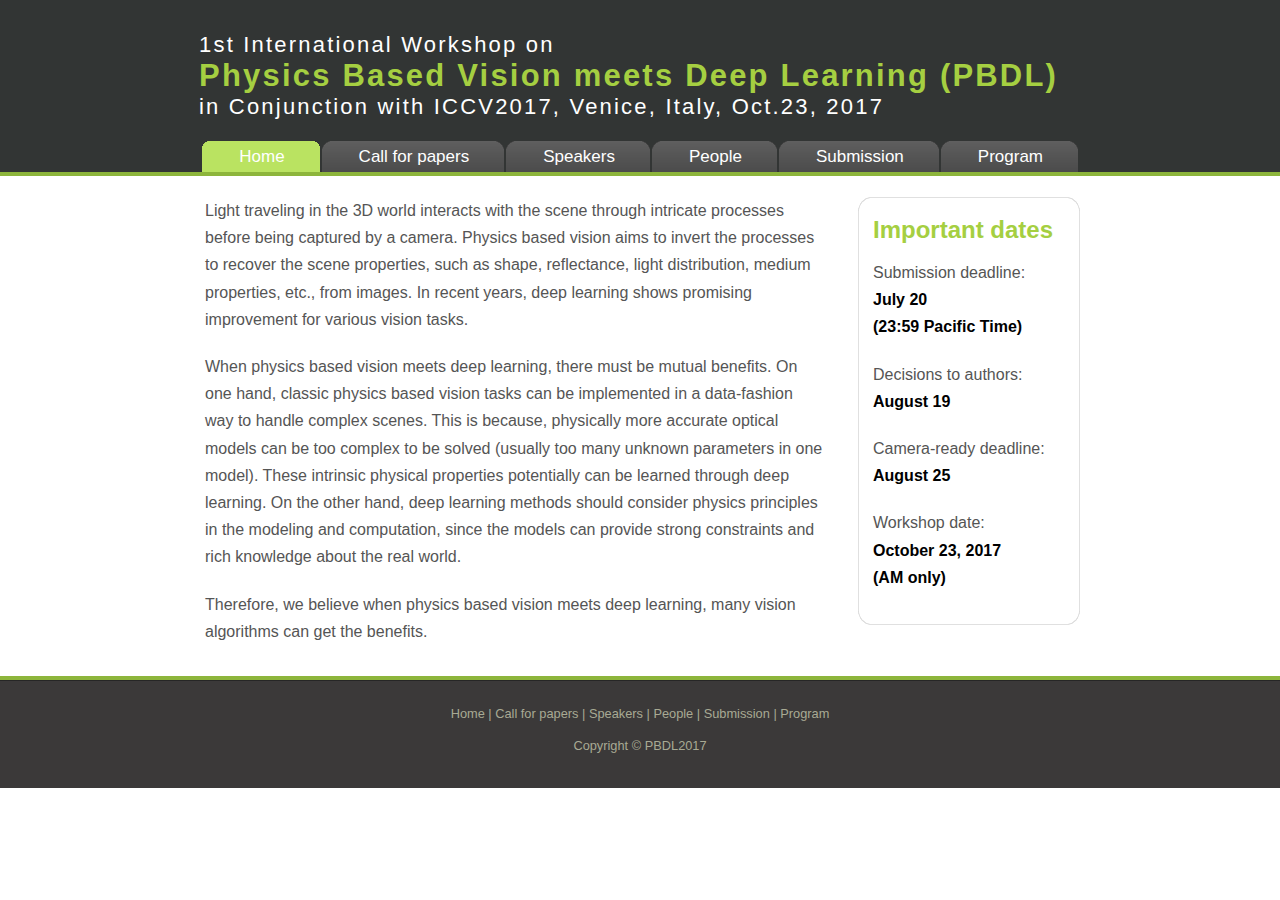
<file: index.html>
<!DOCTYPE HTML>
<html>

<head>
  <title>PBDL2017</title>
  <meta name="description" content="website description" />
  <meta name="keywords" content="website keywords, website keywords" />
  <meta http-equiv="content-type" content="text/html; charset=windows-1252" />
  <link rel="stylesheet" type="text/css" href="style/style.css" />
</head>

<body>
  <div id="main">
    <div id="header">
      <div id="logo">
        <div id="logo_text">
          <!-- class="logo_colour", allows you to change the colour of the text -->
	    <h1 style="font-family:arial;font-size:22px;">1st International Workshop on </br><a href="index.html"><b style="font-size:31px;color:#A5CF41;">Physics Based Vision meets Deep Learning (PBDL)</b></a></br>in Conjunction with ICCV2017, Venice, Italy, Oct.23, 2017</h1>

        </div>
      </div>
      <div id="menubar">
        <ul id="menu">
          <!-- put class="selected" in the li tag for the selected page - to highlight which page you're on -->
          <li class="selected" style="font-size:17px;"><a href="index.html">Home</a></li>
          <li style="font-size:17px;"><a href="callforpapers.html">Call for papers</a></li>
          <li style="font-size:17px;"><a href="speakers.html">Speakers</a></li>
          <li style="font-size:17px;"><a href="people.html">People</a></li>
          <li style="font-size:17px;"><a href="submission.html">Submission</a></li>
          <li style="font-size:17px;"><a href="program.html">Program</a></li>
        </ul>
      </div>
    </div>
    <div id="content_header"></div>
    <div id="site_content">
    <!--  <div id="banner"></div> -->
	  <div id="sidebar_container">
        <div class="sidebar">
          <div class="sidebar_top"></div>
          <div class="sidebar_item">
            <!-- insert your sidebar items here -->
            <h3 style="font-family:arial;color:#A5CF41;font-size:24px;"><b>Important dates</b></h3>
            <p style="font-family:arial;font-size:16px;">Submission deadline:</br> <b style="font-family:arial;color:black;font-size:16px;">July 20 <br>(23:59 Pacific Time)</b></p>
            <p style="font-family:arial;font-size:16px;">Decisions to authors:</br>  <b style="font-family:arial;color:black;font-size:16px;">August 19</b></p>
            <p style="font-family:arial;font-size:16px;">Camera-ready deadline:</br>  <b style="font-family:arial;color:black;font-size:16px;">August 25</b></p>
            <p style="font-family:arial;font-size:16px;">Workshop date:</br> <b style="font-family:arial;color:black;font-size:16px;">October 23, 2017 <br>(AM only)</b></p>

          </div>
          <div class="sidebar_base"></div>
        </div>
      </div>
      <div id="content">
        <!-- insert the page content here -->
        <p style="font-size:16px;">Light traveling in the 3D world interacts with the scene through intricate processes before being captured by a camera. Physics based vision aims to invert the processes to recover the scene properties, such as shape, reflectance, light distribution, medium properties, etc., from images. In recent years, deep learning shows promising improvement for various vision tasks.</p>
        <p style="font-size:16px;">When physics based vision meets deep learning, there must be mutual benefits. On one hand, classic physics based vision tasks can be implemented in a data-fashion way to handle complex scenes. This is because, physically more accurate optical models can be too complex to be solved   (usually too many unknown parameters in one model). These intrinsic physical properties potentially can be learned through deep learning.  On the other hand, deep learning methods should consider physics principles in the modeling and computation, since the models can provide strong constraints and rich knowledge about the real world.</p>
        <p style="font-size:16px;">Therefore, we believe when physics based vision meets deep learning, many vision algorithms can get the benefits.</p>
      </div>
    </div>
    <div id="content_footer"></div>
    <div id="footer">
      <p><a href="index.html">Home</a> | <a href="callforpapers.html">Call for papers</a> | <a href="speakers.html">Speakers</a> | <a href="people.html">People</a> | <a href="submission.html">Submission</a> | <a href="program.html">Program</a></p>
      <p>Copyright &copy; PBDL2017</p>
    </div>
  </div>
</body>
</html>
</file>
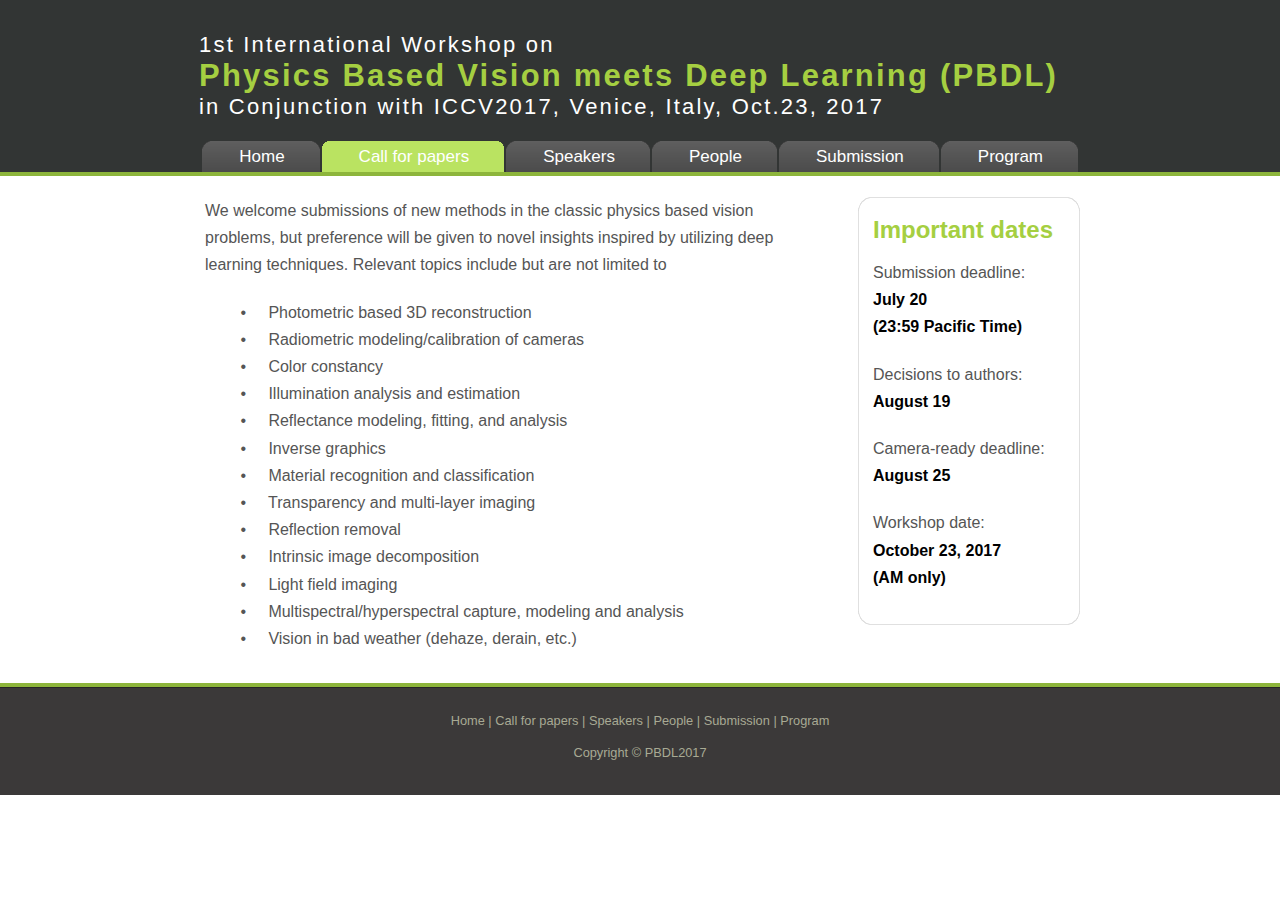
<file: callforpapers.html>
<!DOCTYPE HTML>
<html>

<head>
  <title>PBDL2017</title>
  <meta name="description" content="website description" />
  <meta name="keywords" content="website keywords, website keywords" />
  <meta http-equiv="content-type" content="text/html; charset=windows-1252" />
  <link rel="stylesheet" type="text/css" href="style/style.css" />
</head>

<body>
  <div id="main">
    <div id="header">
      <div id="logo">
        <div id="logo_text">
          <!-- class="logo_colour", allows you to change the colour of the text -->
<h1 style="font-family:arial;font-size:22px;">1st International Workshop on </br><a href="index.html"><b style="font-size:31px;color:#A5CF41;">Physics Based Vision meets Deep Learning (PBDL)</b></a></br>in Conjunction with ICCV2017, Venice, Italy, Oct.23, 2017</h1>
        </div>
      </div>
      <div id="menubar">
        <ul id="menu">
          <!-- put class="selected" in the li tag for the selected page - to highlight which page you're on -->
          <li style="font-size:17px;"><a href="index.html">Home</a></li>
          <li class="selected" style="font-size:17px;"><a href="callforpapers.html">Call for papers</a></li>
          <li style="font-size:17px;"><a href="speakers.html">Speakers</a></li>
          <li style="font-size:17px;"><a href="people.html">People</a></li>
          <li style="font-size:17px;"><a href="submission.html">Submission</a></li>
          <li style="font-size:17px;"><a href="program.html">Program</a></li>

        </ul>
      </div>
    </div>
    <div id="content_header"></div>
    <div id="site_content">
      <div id="sidebar_container">
        <div class="sidebar">
          <div class="sidebar_top"></div>
          <div class="sidebar_item">

            <!-- insert your sidebar items here -->
            <h3 style="font-family:arial;color:#A5CF41;font-size:24px;"><b>Important dates</b></h3>
            <p style="font-family:arial;font-size:16px;">Submission deadline:</br> <b style="font-family:arial;color:black;font-size:16px;">July 20 <br>(23:59 Pacific Time)</b></p>
            <p style="font-family:arial;font-size:16px;">Decisions to authors:</br>  <b style="font-family:arial;color:black;font-size:16px;">August 19</b></p>
            <p style="font-family:arial;font-size:16px;">Camera-ready deadline:</br>  <b style="font-family:arial;color:black;font-size:16px;">August 25</b></p>
            <p style="font-family:arial;font-size:16px;">Workshop date:</br> <b style="font-family:arial;color:black;font-size:16px;">October 23, 2017 <br>(AM only)</b></p>


          </div>
          <div class="sidebar_base"></div>
        </div>
      </div>

      <div id="content">
        <!-- insert the page content here -->
	<p style="font-size:16px;">We welcome submissions of new methods in the classic physics based vision problems, but preference will be given to novel insights inspired by utilizing deep learning techniques. Relevant topics include but are not limited to </p>
        <p style="font-size:16px;">
&nbsp; &nbsp; &nbsp; &nbsp; &#8226 &nbsp; &nbsp; Photometric based 3D reconstruction</br>
&nbsp; &nbsp; &nbsp; &nbsp; &#8226  &nbsp; &nbsp; Radiometric modeling/calibration of cameras</br>
&nbsp; &nbsp; &nbsp; &nbsp; &#8226 &nbsp; &nbsp; Color constancy</br>
&nbsp; &nbsp; &nbsp; &nbsp; &#8226 &nbsp; &nbsp; Illumination analysis and estimation</br>
&nbsp; &nbsp; &nbsp; &nbsp; &#8226 &nbsp; &nbsp; Reflectance modeling, fitting, and analysis</br>
&nbsp; &nbsp; &nbsp; &nbsp; &#8226 &nbsp; &nbsp; Inverse graphics</br>
&nbsp; &nbsp; &nbsp; &nbsp; &#8226 &nbsp; &nbsp; Material recognition and classification</br>
&nbsp; &nbsp; &nbsp; &nbsp; &#8226 &nbsp; &nbsp; Transparency and multi-layer imaging</br>
&nbsp; &nbsp; &nbsp; &nbsp; &#8226 &nbsp; &nbsp; Reflection removal</br>
&nbsp; &nbsp; &nbsp; &nbsp; &#8226 &nbsp; &nbsp; Intrinsic image decomposition</br>
&nbsp; &nbsp; &nbsp; &nbsp; &#8226 &nbsp; &nbsp; Light field imaging</br>
&nbsp; &nbsp; &nbsp; &nbsp; &#8226 &nbsp; &nbsp; Multispectral/hyperspectral capture, modeling and analysis</br>
&nbsp; &nbsp; &nbsp; &nbsp; &#8226 &nbsp; &nbsp; Vision in bad weather (dehaze, derain, etc.)</p>
      </div>
    </div>
    <div id="content_footer"></div>
    <div id="footer">
      <p><a href="index.html">Home</a> | <a href="callforpapers.html">Call for papers</a> | <a href="speakers.html">Speakers</a> | <a href="people.html">People</a> | <a href="submission.html">Submission</a> | <a href="program.html">Program</a></p>
      <p>Copyright &copy; PBDL2017</p>
    </div>
  </div>
</body>
</html>
</file>
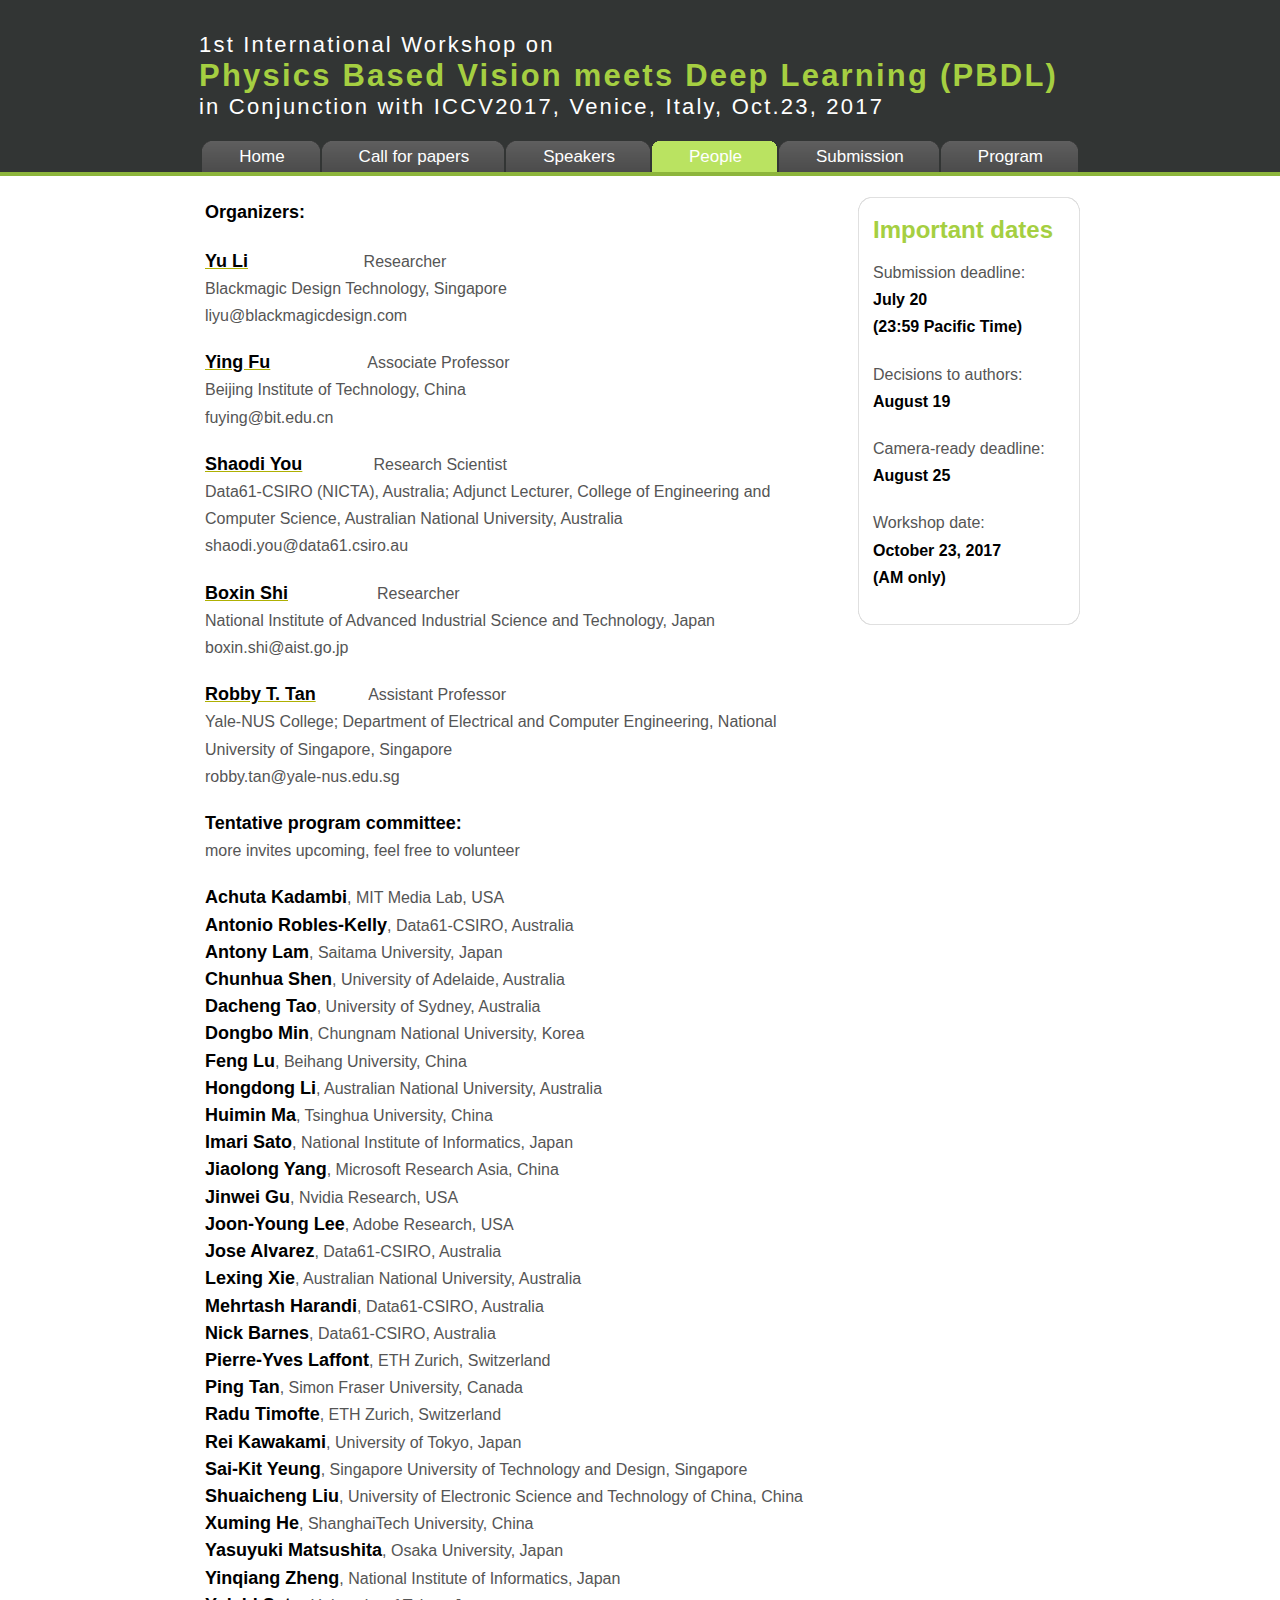
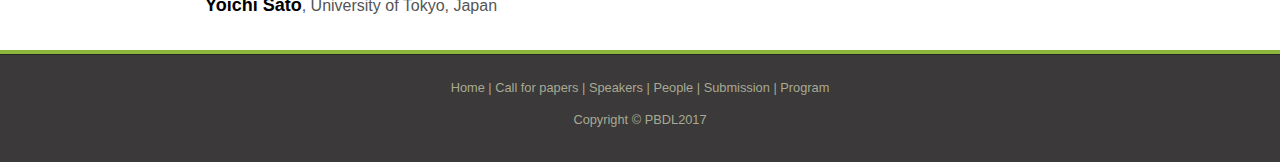
<file: people.html>
<!DOCTYPE HTML>
<html>

<head>
  <title>PBDL2017</title>
  <meta name="description" content="website description" />
  <meta name="keywords" content="website keywords, website keywords" />
  <meta http-equiv="content-type" content="text/html; charset=windows-1252" />
  <link rel="stylesheet" type="text/css" href="style/style.css" />
</head>

<body>
  <div id="main">
    <div id="header">
      <div id="logo">
        <div id="logo_text">
          <!-- class="logo_colour", allows you to change the colour of the text -->
	    <h1 style="font-family:arial;font-size:22px;">1st International Workshop on </br><a href="index.html"><b style="font-size:31px;color:#A5CF41;">Physics Based Vision meets Deep Learning (PBDL)</b></a></br>in Conjunction with ICCV2017, Venice, Italy, Oct.23, 2017</h1>

        </div>
      </div>
      <div id="menubar">
        <ul id="menu">
          <!-- put class="selected" in the li tag for the selected page - to highlight which page you're on -->
          <li style="font-size:17px;"><a href="index.html">Home</a></li>
          <li style="font-size:17px;"><a href="callforpapers.html">Call for papers</a></li>
          <li style="font-size:17px;"><a href="speakers.html">Speakers</a></li>
          <li class="selected" style="font-size:17px;"><a href="people.html">People</a></li>
          <li style="font-size:17px;"><a href="submission.html">Submission</a></li>
          <li style="font-size:17px;"><a href="program.html">Program</a></li>


        </ul>
      </div>
    </div>
    <div id="content_header"></div>
    <div id="site_content">
      <div id="sidebar_container">
        <div class="sidebar">
          <div class="sidebar_top"></div>
          <div class="sidebar_item">

            <!-- insert your sidebar items here -->
            <h3 style="font-family:arial;color:#A5CF41;font-size:24px;"><b>Important dates</b></h3>
            <p style="font-family:arial;font-size:16px;">Submission deadline:</br> <b style="font-family:arial;color:black;font-size:16px;">July 20 <br>(23:59 Pacific Time)</b></p>
            <p style="font-family:arial;font-size:16px;">Decisions to authors:</br>  <b style="font-family:arial;color:black;font-size:16px;">August 19</b></p>
            <p style="font-family:arial;font-size:16px;">Camera-ready deadline:</br>  <b style="font-family:arial;color:black;font-size:16px;">August 25</b></p>
            <p style="font-family:arial;font-size:16px;">Workshop date:</br> <b style="font-family:arial;color:black;font-size:16px;">October 23, 2017 <br>(AM only)</b></p>

          </div>
          <div class="sidebar_base"></div>
        </div>
      </div>

      <div id="content">
        <!-- insert the page content here -->
	  <p style="color:black;font-size:18px;"><b>Organizers:</b></p>

        <p style="font-size:16px;">
<a href="http://yu-li.github.io/"><b style="color:black;font-size:18px;">Yu Li</b></a> &nbsp; &nbsp; &nbsp; &nbsp; &nbsp; &nbsp; &nbsp; &nbsp; &nbsp; &nbsp; &nbsp;&nbsp; &nbsp; Researcher</br>
Blackmagic Design Technology, Singapore</br> liyu@blackmagicdesign.com</p>

        <p style="font-size:16px;">
<a href="http://www.hci.iis.u-tokyo.ac.jp/~fuying/"><b style="color:black;font-size:18px;">Ying Fu</b></a> &nbsp; &nbsp;&nbsp; &nbsp; &nbsp; &nbsp; &nbsp; &nbsp; &nbsp; &nbsp; &nbsp;  Associate Professor</br>Beijing Institute of Technology, China</br>fuying@bit.edu.cn</p>

        <p style="font-size:16px;">
<a href="https://cecs.anu.edu.au/people/shaodi-you"><b style="color:black;font-size:18px;">Shaodi You</b></a> &nbsp; &nbsp; &nbsp; &nbsp; &nbsp; &nbsp;&nbsp; &nbsp; Research Scientist</br>
Data61-CSIRO (NICTA), Australia; Adjunct Lecturer, College of Engineering and Computer Science, Australian National University, Australia</br> shaodi.you@data61.csiro.au</p>

        <p style="font-size:16px;">
<a href="http://alumni.media.mit.edu/~shiboxin/"><b style="color:black;font-size:18px;">Boxin Shi</b></a> &nbsp; &nbsp; &nbsp; &nbsp; &nbsp; &nbsp; &nbsp; &nbsp;&nbsp; &nbsp; Researcher</br>
National Institute of Advanced Industrial Science and Technology, Japan</br>boxin.shi@aist.go.jp</p>

        <p style="font-size:16px;">
<a href="http://tanrobby.github.io/"><b style="color:black;font-size:18px;">Robby T. Tan</b></a> &nbsp; &nbsp; &nbsp; &nbsp;&nbsp; &nbsp; Assistant Professor</br>
Yale-NUS College; Department of Electrical and Computer Engineering, National University of Singapore, Singapore</br> robby.tan@yale-nus.edu.sg</p>

	  <p style="font-size:16px;">
<b style="color:black;font-size:18px;">Tentative program committee:</b></br>more invites upcoming, feel free to volunteer</p>

        <p style="font-size:16px;">
<b style="color:black;font-size:18px;">Achuta Kadambi</b>, MIT Media Lab, USA</br>
<b style="color:black;font-size:18px;">Antonio Robles-Kelly</b>, Data61-CSIRO, Australia</br>
<b style="color:black;font-size:18px;">Antony Lam</b>, Saitama University, Japan</br>
<b style="color:black;font-size:18px;">Chunhua Shen</b>, University of Adelaide, Australia</br>
<b style="color:black;font-size:18px;">Dacheng Tao</b>, University of Sydney, Australia</br>
<b style="color:black;font-size:18px;">Dongbo Min</b>, Chungnam National University, Korea</br>
<b style="color:black;font-size:18px;">Feng Lu</b>, Beihang University, China</br>
<b style="color:black;font-size:18px;">Hongdong Li</b>, Australian National University, Australia</br>
<b style="color:black;font-size:18px;">Huimin Ma</b>, Tsinghua University, China</br>
<b style="color:black;font-size:18px;">Imari Sato</b>, National Institute of Informatics, Japan</br>
<b style="color:black;font-size:18px;">Jiaolong Yang</b>, Microsoft Research Asia, China</br>
<b style="color:black;font-size:18px;">Jinwei Gu</b>, Nvidia Research, USA</br>
<b style="color:black;font-size:18px;">Joon-Young Lee</b>, Adobe Research, USA</br>
<b style="color:black;font-size:18px;">Jose Alvarez</b>, Data61-CSIRO, Australia</br>
<b style="color:black;font-size:18px;">Lexing Xie</b>, Australian National University, Australia</br>
<b style="color:black;font-size:18px;">Mehrtash Harandi</b>, Data61-CSIRO, Australia</br>
<b style="color:black;font-size:18px;">Nick Barnes</b>, Data61-CSIRO, Australia</br>
<b style="color:black;font-size:18px;">Pierre-Yves Laffont</b>, ETH Zurich, Switzerland</br>
<b style="color:black;font-size:18px;">Ping Tan</b>, Simon Fraser University, Canada</br>
<b style="color:black;font-size:18px;">Radu Timofte</b>, ETH Zurich, Switzerland</br>
<b style="color:black;font-size:18px;">Rei Kawakami</b>, University of Tokyo, Japan</br>
<b style="color:black;font-size:18px;">Sai-Kit Yeung</b>, Singapore University of Technology and Design, Singapore</br>
<b style="color:black;font-size:18px;">Shuaicheng Liu</b>, University of Electronic Science and Technology of China, China</br>
<b style="color:black;font-size:18px;">Xuming He</b>, ShanghaiTech University, China</br>
<b style="color:black;font-size:18px;">Yasuyuki Matsushita</b>, Osaka University, Japan</br>
<b style="color:black;font-size:18px;">Yinqiang Zheng</b>, National Institute of Informatics, Japan</br>
<b style="color:black;font-size:18px;">Yoichi Sato</b>, University of Tokyo, Japan</p>



      </div>
    </div>
    <div id="content_footer"></div>
    <div id="footer">
      <p><a href="index.html">Home</a> | <a href="callforpapers.html">Call for papers</a> | <a href="speakers.html">Speakers</a> | <a href="people.html">People</a> | <a href="submission.html">Submission</a> | <a href="program.html">Program</a></p>
      <p>Copyright &copy; PBDL2017</p>
    </div>
  </div>
</body>
</html>
</file>
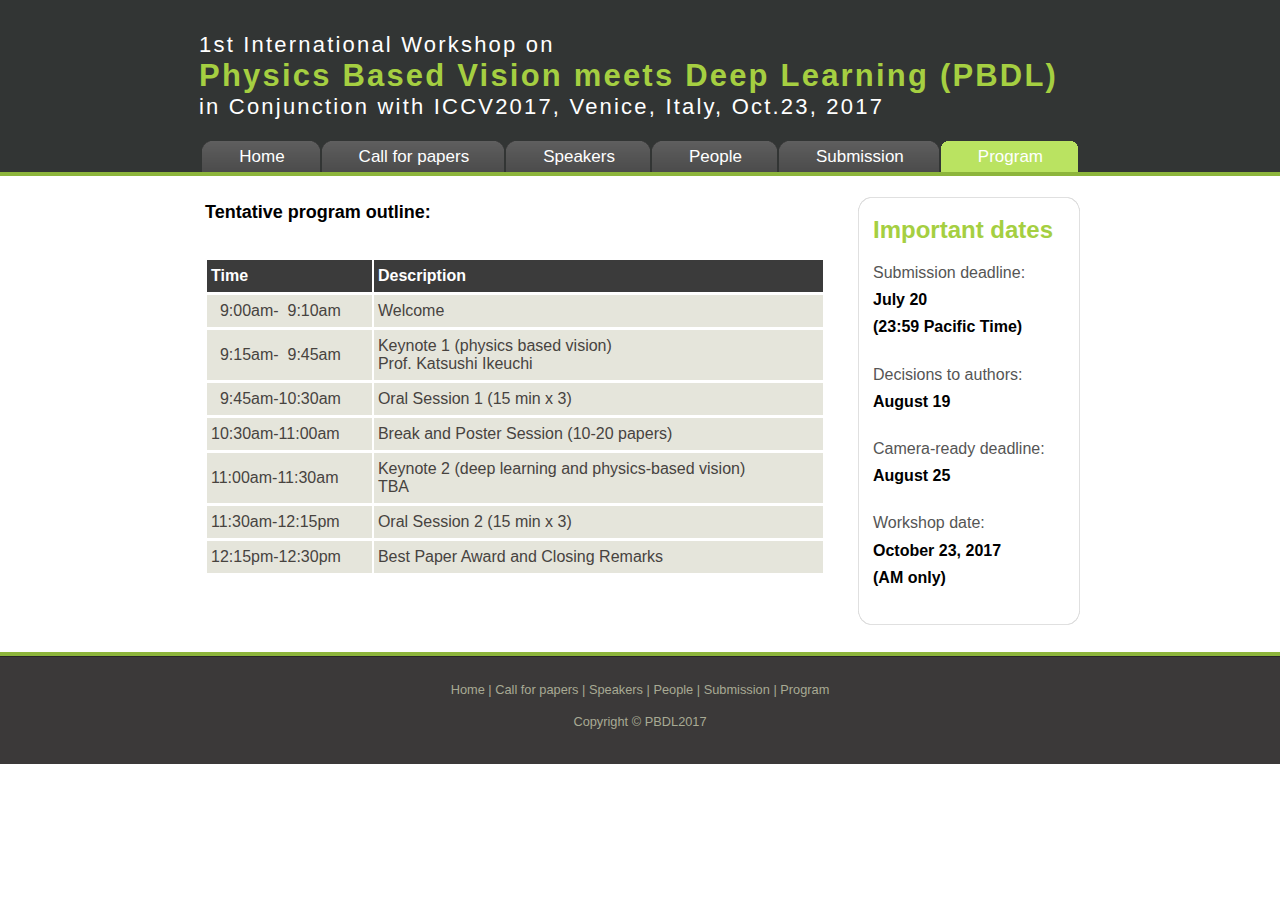
<file: program.html>
<!DOCTYPE HTML>
<html>

<head>
  <title>PBDL2017</title>
  <meta name="description" content="website description" />
  <meta name="keywords" content="website keywords, website keywords" />
  <meta http-equiv="content-type" content="text/html; charset=windows-1252" />
  <link rel="stylesheet" type="text/css" href="style/style.css" />
</head>

<body>
  <div id="main">
    <div id="header">
      <div id="logo">
        <div id="logo_text">
          <!-- class="logo_colour", allows you to change the colour of the text -->
<h1 style="font-family:arial;font-size:22px;">1st International Workshop on </br><a href="index.html"><b style="font-size:31px;color:#A5CF41;">Physics Based Vision meets Deep Learning (PBDL)</b></a></br>in Conjunction with ICCV2017, Venice, Italy, Oct.23, 2017</h1>

        </div>
      </div>
      <div id="menubar">
        <ul id="menu">
          <!-- put class="selected" in the li tag for the selected page - to highlight which page you're on -->

          <li style="font-size:17px;"><a href="index.html">Home</a></li>
          <li style="font-size:17px;"><a href="callforpapers.html">Call for papers</a></li>
          <li style="font-size:17px;"><a href="speakers.html">Speakers</a></li>
          <li style="font-size:17px;"><a href="people.html">People</a></li>
          <li style="font-size:17px;"><a href="submission.html">Submission</a></li>
          <li class="selected" style="font-size:17px;"><a href="program.html">Program</a></li>


        </ul>
      </div>
    </div>
    <div id="content_header"></div>
    <div id="site_content">
      <div id="sidebar_container">
        <div class="sidebar">
          <div class="sidebar_top"></div>
          <div class="sidebar_item">
            <!-- insert your sidebar items here -->
            <h3 style="font-family:arial;color:#A5CF41;font-size:24px;"><b>Important dates</b></h3>
            <p style="font-family:arial;font-size:16px;">Submission deadline:</br> <b style="font-family:arial;color:black;font-size:16px;">July 20 <br>(23:59 Pacific Time)</b></p>
            <p style="font-family:arial;font-size:16px;">Decisions to authors:</br>  <b style="font-family:arial;color:black;font-size:16px;">August 19</b></p>
            <p style="font-family:arial;font-size:16px;">Camera-ready deadline:</br>  <b style="font-family:arial;color:black;font-size:16px;">August 25</b></p>
            <p style="font-family:arial;font-size:16px;">Workshop date:</br> <b style="font-family:arial;color:black;font-size:16px;">October 23, 2017 <br>(AM only)</b></p>


          </div>
          <div class="sidebar_base"></div>
        </div>
      </div>

      <div id="content">
        <!-- insert the page content here -->
        <p style="color:black;font-size:18px;"><b>Tentative program outline:</b></p>
        <table style="width:100%; border-spacing:2;font-size:16px;">
          <tr><th>Time</th><th>Description</th></tr>
          <tr><td>&nbsp;&nbsp;9:00am-&nbsp;&nbsp;9:10am</td><td>Welcome</td></tr>
          <tr><td>&nbsp;&nbsp;9:15am-&nbsp;&nbsp;9:45am</td><td>Keynote 1 (physics based vision)</br>Prof. Katsushi Ikeuchi</td></tr>
          <tr><td>&nbsp;&nbsp;9:45am-10:30am</td><td>Oral Session 1 (15 min x 3)</td></tr>
          <tr><td>10:30am-11:00am</td><td>Break and Poster Session (10-20 papers)</td></tr>
	    <tr><td>11:00am-11:30am </td><td>Keynote 2 (deep learning and physics-based vision)</br>TBA</td></tr>
	    <tr><td>11:30am-12:15pm</td><td>Oral Session 2 (15 min x 3)</td></tr>
	    <tr><td>12:15pm-12:30pm</td><td>Best Paper Award and Closing Remarks</td></tr>
        </table>

      </div>
    </div>
    <div id="content_footer"></div>
    <div id="footer">
      <p><a href="index.html">Home</a> | <a href="callforpapers.html">Call for papers</a> | <a href="speakers.html">Speakers</a> | <a href="people.html">People</a> | <a href="submission.html">Submission</a> | <a href="program.html">Program</a></p>
      <p>Copyright &copy; PBDL2017</p>
    </div>
  </div>
</body>
</html>
</file>
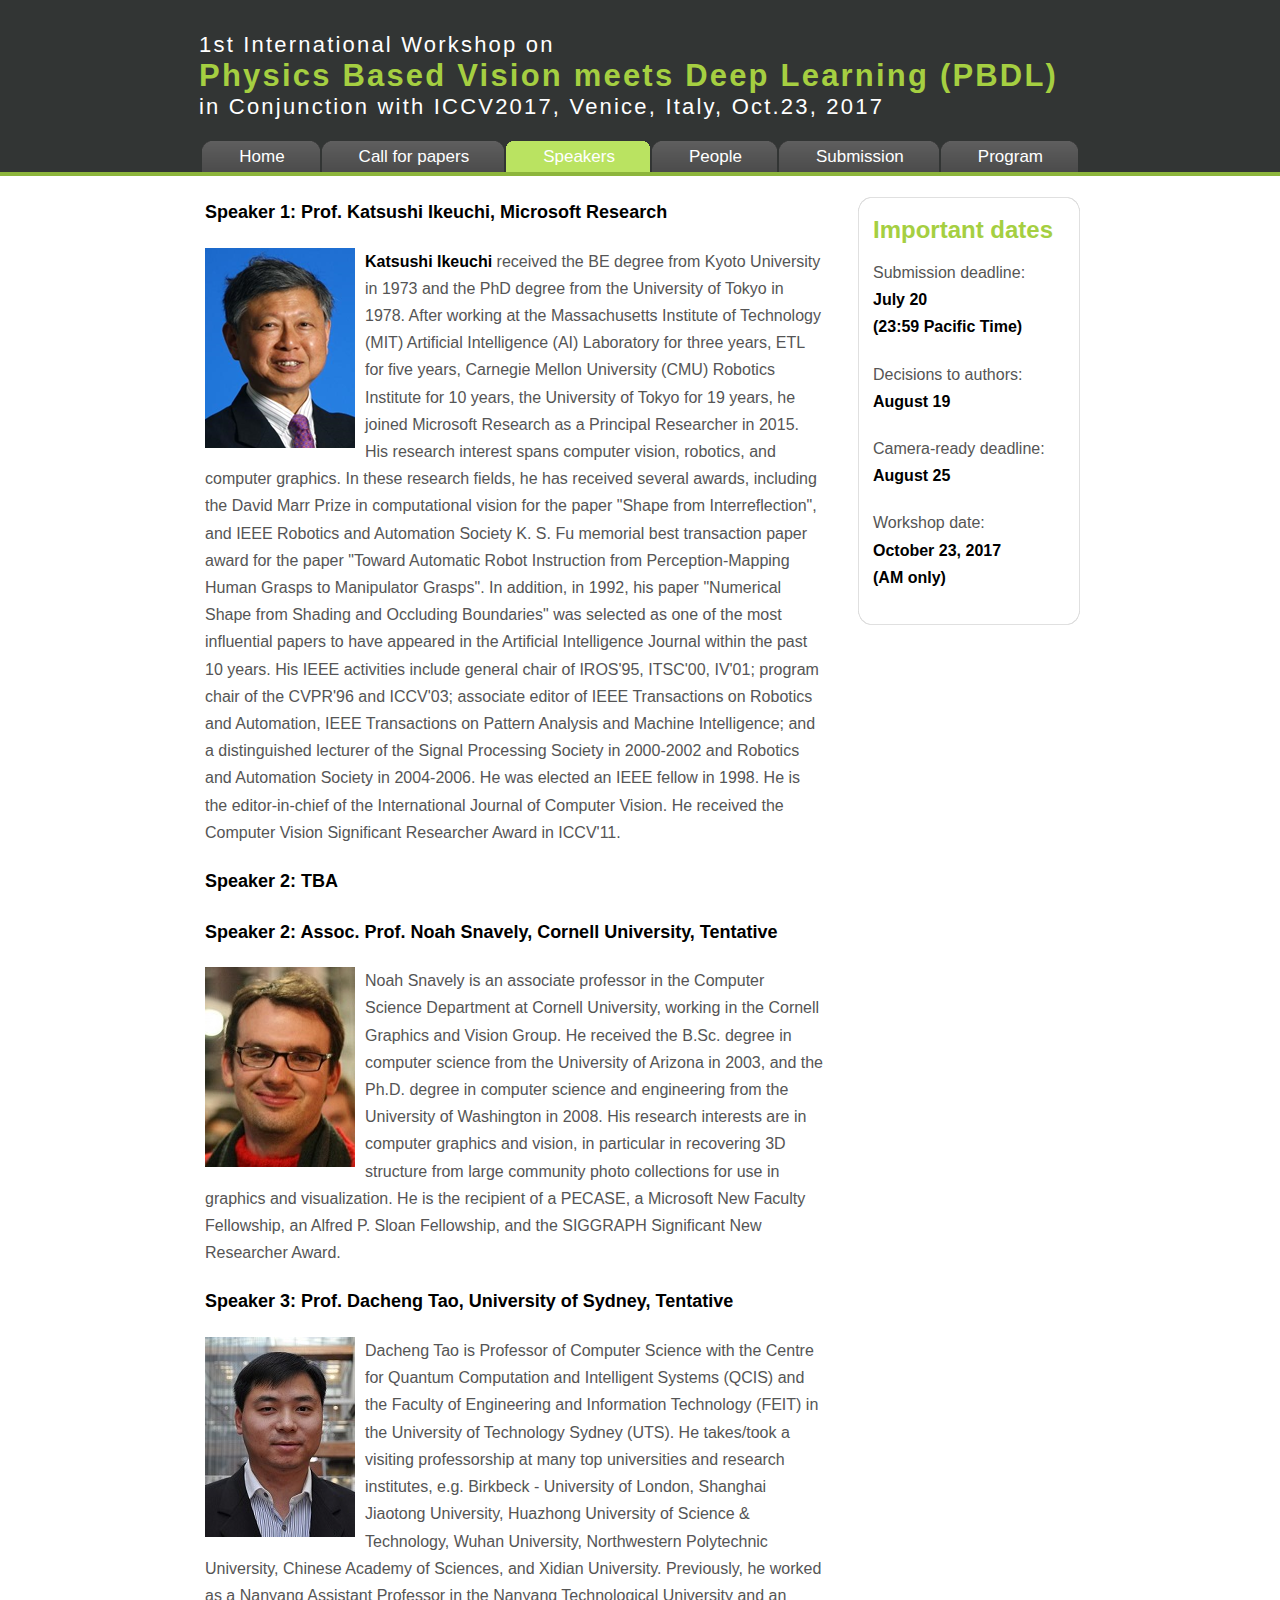
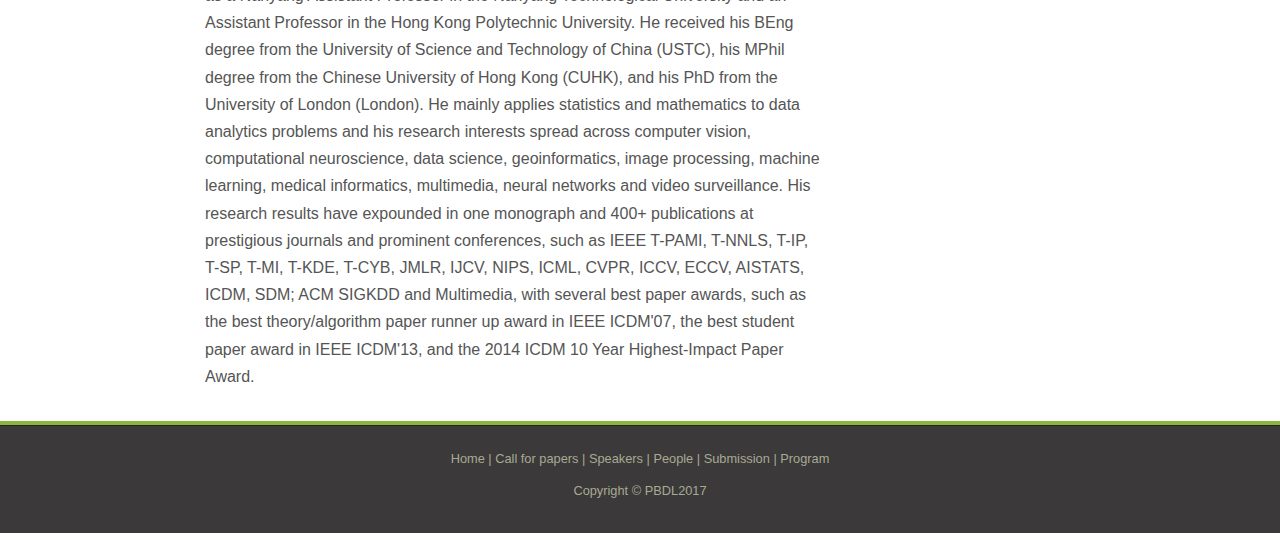
<file: speakers.html>
<!DOCTYPE HTML>
<html>

<head>
  <title>PBDL2017</title>
  <meta name="description" content="website description" />
  <meta name="keywords" content="website keywords, website keywords" />
  <meta http-equiv="content-type" content="text/html; charset=windows-1252" />
  <link rel="stylesheet" type="text/css" href="style/style.css" />
</head>

<body>
  <div id="main">
    <div id="header">
      <div id="logo">
        <div id="logo_text">
          <!-- class="logo_colour", allows you to change the colour of the text -->
	    <h1 style="font-family:arial;font-size:22px;">1st International Workshop on </br><a href="index.html"><b style="font-size:31px;color:#A5CF41;">Physics Based Vision meets Deep Learning (PBDL)</b></a></br>in Conjunction with ICCV2017, Venice, Italy, Oct.23, 2017</h1>
        </div>
      </div>

      <div id="menubar">
        <ul id="menu">
          <!-- put class="selected" in the li tag for the selected page - to highlight which page you're on -->
	   <li style="font-size:17px;"><a href="index.html">Home</a></li>
          <li style="font-size:17px;"><a href="callforpapers.html">Call for papers</a></li>
	   <li class="selected" style="font-size:17px;"><a href="speakers.html">Speakers</a></li>
          <li style="font-size:17px;"><a href="people.html">People</a></li>
          <li style="font-size:17px;"><a href="submission.html">Submission</a></li>
          <li style="font-size:17px;"><a href="program.html">Program</a></li>
        </ul>
      </div>
    </div>
    <div id="content_header"></div>
    <div id="site_content">
      <div id="sidebar_container">
        <div class="sidebar">
          <div class="sidebar_top"></div>
          <div class="sidebar_item">
            <!-- insert your sidebar items here -->
            <h3 style="font-family:arial;color:#A5CF41;font-size:24px;"><b>Important dates</b></h3>
            <p style="font-family:arial;font-size:16px;">Submission deadline:</br> <b style="font-family:arial;color:black;font-size:16px;">July 20 <br>(23:59 Pacific Time)</b></p>
            <p style="font-family:arial;font-size:16px;">Decisions to authors:</br>  <b style="font-family:arial;color:black;font-size:16px;">August 19</b></p>
            <p style="font-family:arial;font-size:16px;">Camera-ready deadline:</br>  <b style="font-family:arial;color:black;font-size:16px;">August 25</b></p>
            <p style="font-family:arial;font-size:16px;">Workshop date:</br> <b style="font-family:arial;color:black;font-size:16px;">October 23, 2017 <br>(AM only)</b></p>


          </div>
          <div class="sidebar_base"></div>
        </div>
      </div>

      <div id="content">
        <!-- insert the page content here -->
        <p style="color:black;font-size:18px;"><b>Speaker 1: Prof. Katsushi Ikeuchi, Microsoft Research</b></p>
        <span class="left"><img src="style/speaker1.png" alt="example graphic" /></span>
        <p style="font-size:16px;"><b style="color:black;">Katsushi Ikeuchi</b> received the BE degree from Kyoto University in 1973 and the PhD degree from the University of Tokyo in 1978. After working at the Massachusetts Institute of Technology (MIT) Artificial Intelligence (AI) Laboratory for three years, ETL for five years, Carnegie Mellon University (CMU) Robotics Institute for 10 years, the University of Tokyo for 19 years, he joined Microsoft Research as a Principal Researcher in 2015. His research interest spans computer vision, robotics, and computer graphics. In these research fields, he has received several awards, including the David Marr Prize in computational vision for the paper "Shape from Interreflection", and IEEE Robotics and Automation Society K. S. Fu memorial best transaction paper award for the paper "Toward Automatic Robot Instruction from Perception-Mapping Human Grasps to Manipulator Grasps". In addition, in 1992, his paper "Numerical Shape from Shading and Occluding Boundaries" was selected as one of the most influential papers to have appeared in the Artificial Intelligence Journal within the past 10 years. His IEEE activities include general chair of IROS'95, ITSC'00, IV'01; program chair of the CVPR'96 and ICCV'03; associate editor of IEEE Transactions on Robotics and Automation, IEEE Transactions on Pattern Analysis and Machine Intelligence; and a distinguished lecturer of the Signal Processing Society in 2000-2002 and Robotics and Automation Society in 2004-2006. He was elected an IEEE fellow in 1998. He is the editor-in-chief of the International Journal of Computer Vision. He received the Computer Vision Significant Researcher Award in ICCV'11.
        </p>

        <p style="color:black;font-size:18px;"><b>Speaker 2: TBA</b></p>
        <!-- insert the page content here -->
        <p style="color:black;font-size:18px;"><b>Speaker 2: Assoc. Prof. Noah Snavely, Cornell University, Tentative</b></p>
        <span class="left"><img src="style/speaker2.jpg" alt="example graphic" /></span>
        <p style="font-size:16px;"><bstyle="color:black;">Noah Snavely</b> is an associate professor in the Computer Science Department at Cornell University, working in the Cornell Graphics and Vision Group. He received the B.Sc. degree in computer science from the University of Arizona in 2003, and the Ph.D. degree in computer science and engineering from the University of Washington in 2008. His research interests are in computer graphics and vision, in particular in recovering 3D structure from large community photo collections for use in graphics and visualization. He is the recipient of a PECASE, a Microsoft New Faculty Fellowship, an Alfred P. Sloan Fellowship, and the SIGGRAPH Significant New Researcher Award.
        </p>
	<!-- insert the page content here -->
        <p style="color:black;font-size:18px;"><b>Speaker 3: Prof. Dacheng Tao, University of Sydney, Tentative</b></p>
        <span class="left"><img src="style/speaker3.JPG" alt="example graphic" /></span>
        <p style="font-size:16px;"><bstyle="color:black;">Dacheng Tao</b> is Professor of Computer Science with the Centre for Quantum Computation and Intelligent Systems (QCIS) and the Faculty of Engineering and Information Technology (FEIT) in the University of Technology Sydney (UTS). He takes/took a visiting professorship at many top universities and research institutes, e.g. Birkbeck - University of London, Shanghai Jiaotong University, Huazhong University of Science & Technology, Wuhan University, Northwestern Polytechnic University, Chinese Academy of Sciences, and Xidian University. Previously, he worked as a Nanyang Assistant Professor in the Nanyang Technological University and an Assistant Professor in the Hong Kong Polytechnic University. He received his BEng degree from the University of Science and Technology of China (USTC), his MPhil degree from the Chinese University of Hong Kong (CUHK), and his PhD from the University of London (London). He mainly applies statistics and mathematics to data analytics problems and his research interests spread across computer vision, computational neuroscience, data science, geoinformatics, image processing, machine learning, medical informatics, multimedia, neural networks and video surveillance. His research results have expounded in one monograph and 400+ publications at prestigious journals and prominent conferences, such as IEEE T-PAMI, T-NNLS, T-IP, T-SP, T-MI, T-KDE, T-CYB, JMLR, IJCV, NIPS, ICML, CVPR, ICCV, ECCV, AISTATS, ICDM, SDM; ACM SIGKDD and Multimedia, with several best paper awards, such as the best theory/algorithm paper runner up award in IEEE ICDM'07, the best student paper award in IEEE ICDM'13, and the 2014 ICDM 10 Year Highest-Impact Paper Award.
        </p>


      </div>
    </div>

  <div id="content_footer"></div>
    <div id="footer">
      <p><a href="index.html">Home</a> | <a href="callforpapers.html">Call for papers</a> | <a href="speakers.html">Speakers</a> | <a href="people.html">People</a> | <a href="submission.html">Submission</a> | <a href="program.html">Program</a></p>
      <p>Copyright &copy; PBDL2017</p>
    </div>
  </div>
</body>
</html>
</file>
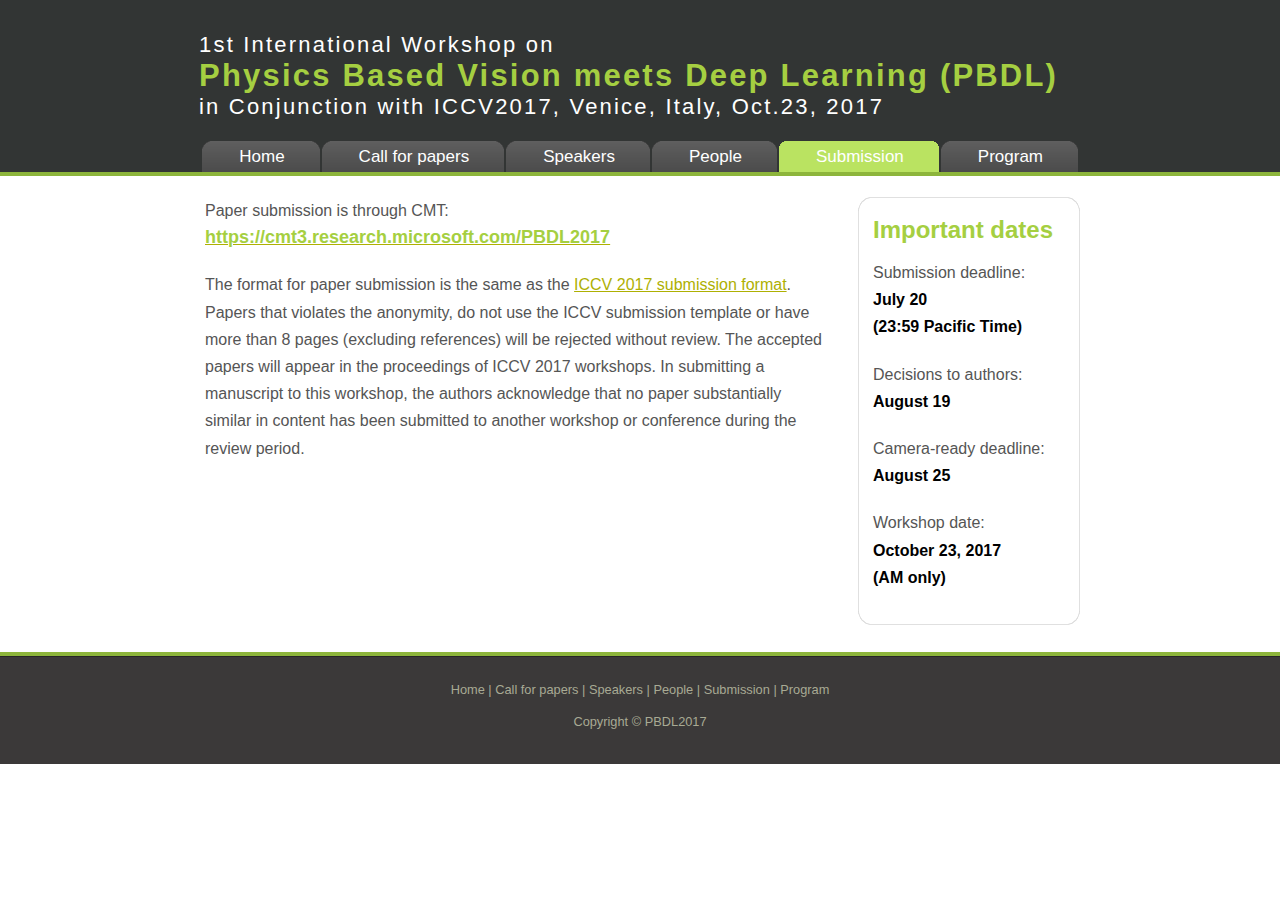
<file: submission.html>
<!DOCTYPE HTML>
<html>

<head>
  <title>PBDL2017</title>
  <meta name="description" content="website description" />
  <meta name="keywords" content="website keywords, website keywords" />
  <meta http-equiv="content-type" content="text/html; charset=windows-1252" />
  <link rel="stylesheet" type="text/css" href="style/style.css" />
</head>

<body>
  <div id="main">
    <div id="header">
      <div id="logo">
        <div id="logo_text">
          <!-- class="logo_colour", allows you to change the colour of the text -->
<h1 style="font-family:arial;font-size:22px;">1st International Workshop on </br><a href="index.html"><b style="font-size:31px;color:#A5CF41;">Physics Based Vision meets Deep Learning (PBDL)</b></a></br>in Conjunction with ICCV2017, Venice, Italy, Oct.23, 2017</h1>
        </div>
      </div>
      <div id="menubar">
        <ul id="menu">
          <!-- put class="selected" in the li tag for the selected page - to highlight which page you're on -->
          <li style="font-size:17px;"><a href="index.html">Home</a></li>
          <li style="font-size:17px;"><a href="callforpapers.html">Call for papers</a></li>
          <li style="font-size:17px;"><a href="speakers.html">Speakers</a></li>
          <li style="font-size:17px;"><a href="people.html">People</a></li>
          <li class="selected" style="font-size:17px;"><a href="submission.html">Submission</a></li>
          <li style="font-size:17px;"><a href="program.html">Program</a></li>


        </ul>
      </div>
    </div>
    <div id="content_header"></div>
    <div id="site_content">
      <div id="sidebar_container">
        <div class="sidebar">
          <div class="sidebar_top"></div>
          <div class="sidebar_item">
            <!-- insert your sidebar items here -->
            <h3 style="font-family:arial;color:#A5CF41;font-size:24px;"><b>Important dates</b></h3>
            <p style="font-family:arial;font-size:16px;">Submission deadline:</br> <b style="font-family:arial;color:black;font-size:16px;">July 20 <br>(23:59 Pacific Time)</b></p>
            <p style="font-family:arial;font-size:16px;">Decisions to authors:</br>  <b style="font-family:arial;color:black;font-size:16px;">August 19</b></p>
            <p style="font-family:arial;font-size:16px;">Camera-ready deadline:</br>  <b style="font-family:arial;color:black;font-size:16px;">August 25</b></p>
            <p style="font-family:arial;font-size:16px;">Workshop date:</br> <b style="font-family:arial;color:black;font-size:16px;">October 23, 2017 <br>(AM only)</b></p>


          </div>
          <div class="sidebar_base"></div>
        </div>
      </div>

      <div id="content">
        <!-- insert the page content here -->
	<p style="font-size:16px;">Paper submission is through CMT: </br><a href="https://cmt3.research.microsoft.com/PBDL2017"> <b style="font-family:arial;color:#A5CF41;font-size:18px;">https://cmt3.research.microsoft.com/PBDL2017</b></a></p>
	<p style="font-size:16px;">The format for paper submission is the same as the <a href="http://iccv2017.thecvf.com/submission/main_conference/author_guidelines">ICCV 2017 submission format</a>. Papers that violates the anonymity, do not use the ICCV submission template or have more than 8 pages (excluding references) will be rejected without review. The accepted papers will appear in the proceedings of ICCV 2017 workshops. In submitting a manuscript to this workshop, the authors acknowledge that no paper substantially similar in content has been submitted to another workshop or conference during the review period.</p>
      </div>
    </div>

    <div id="content_footer"></div>
    <div id="footer">
      <p><a href="index.html">Home</a> | <a href="callforpapers.html">Call for papers</a> | <a href="speakers.html">Speakers</a> | <a href="people.html">People</a> | <a href="submission.html">Submission</a> | <a href="program.html">Program</a></p>
      <p>Copyright &copy; PBDL2017</p>
    </div>
  </div>
</body>
</html>
</file>
<file: style/style.css>
html
{ height: 100%;}

*
{ margin: 0;
  padding: 0;}

body
{ font: normal .80em 'trebuchet ms', arial, sans-serif;
  background: #FFF;
  color: #555;}

p
{ padding: 0 0 20px 0;
  line-height: 1.7em;}

img
{ border: 0;}

h1, h2, h3, h4, h5, h6 
{ color: #362C20;
  letter-spacing: 0em;
  padding: 0 0 5px 0;}

h1, h2, h3
{ font: normal 170% 'century gothic', arial;
  margin: 0 0 15px 0;
  padding: 15px 0 5px 0;
  color: #000;}

h2
{ font-size: 160%;
  padding: 9px 0 5px 0;
  color: #009FBC;}

h3
{ font-size: 140%;
  padding: 5px 0 0 0;}

h4, h6
{ color: #009FBC;
  padding: 0 0 5px 0;
  font: normal 110% arial;
  text-transform: uppercase;}

h5, h6
{ color: #888;
  font: normal 95% arial;
  letter-spacing: normal;
  padding: 0 0 15px 0;}

a, a:hover
{ outline: none;
  text-decoration: underline;
  color: #AEB002;}

a:hover
{ text-decoration: none;}

blockquote
{ margin: 20px 0; 
  padding: 10px 20px 0 20px;
  border: 1px solid #E5E5DB;
  background: #FFF;}

ul
{ margin: 2px 0 22px 17px;}

ul li
{ list-style-type: circle;
  margin: 0 0 6px 0; 
  padding: 0 0 4px 5px;
  line-height: 1.5em;}

ol
{ margin: 8px 0 22px 20px;}

ol li
{ margin: 0 0 11px 0;}

.left
{ float: left;
  width: auto;
  margin-right: 10px;}

.right
{ float: right; 
  width: auto;
  margin-left: 10px;}

.center
{ display: block;
  text-align: center;
  margin: 20px auto;}

#main, #logo, #menubar, #site_content, #footer
{ margin-left: auto; 
  margin-right: auto;}

#header
{ background: #323534 url(back.png) repeat-x;
  height: 177px;}
  
#banner
{  background: transparent url(banner.jpg) no-repeat;
  width: 880px;
  height: 180px;
  margin-bottom: 20px;
  border: 10px solid #DDD;}

#logo
{ width: 900px;
  position: relative;
  height: 140px;
  background: transparent;}

#logo #logo_text 
{ position: absolute; 
  top: 10px;
  left: 0;}

#logo h1, #logo h2
{ font: normal 300% 'century gothic', arial, sans-serif;
  border-bottom: 0;
  text-transform: none;
  margin: 0 0 0 9px;}

#logo_text h1, #logo_text h1 a, #logo_text h1 a:hover 
{ padding: 22px 0 0 0;
  color: #FFF;
  letter-spacing: 0.1em;
  text-decoration: none;}

#logo_text h1 a .logo_colour
{ color: #E4EC04;}

#logo_text a:hover .logo_colour
{ color: #FFF;}

#logo_text h2
{ font-size: 120%;
  padding: 4px 0 0 0;
  color: #999;}

#menubar
{ width: 880px;
  height: 46px;} 

ul#menu
{ float: right;
  margin: 0;}

ul#menu li
{ float: left;
  padding: 0 0 0 9px;
  list-style: none;
  margin: 1px 2px 0 0;
  background: #5A5A5A url(tab.png) no-repeat 0 0;}

ul#menu li a
{ font: normal 100% 'trebuchet ms', sans-serif;
  display: block; 
  float: left; 
  height: 20px;
  padding: 6px 35px 5px 28px;
  text-align: center;
  color: #FFF;
  text-decoration: none;
  background: #5A5A5A url(tab.png) no-repeat 100% 0;} 

ul#menu li.selected a
{ height: 20px;
  padding: 6px 35px 5px 28px;}

ul#menu li.selected
{ margin: 1px 2px 0 0;
  background: #00C6F0 url(tab_selected.png) no-repeat 0 0;}

ul#menu li.selected a, ul#menu li.selected a:hover
{ background: #00C6F0 url(tab_selected.png) no-repeat 100% 0;
  color: #FFF;}

ul#menu li a:hover
{ color: #E4EC04;}

#site_content
{ width: 880px;
  overflow: hidden;
  margin: 20px auto 0 auto;
  padding: 0 0 10px 0;} 

#sidebar_container
{ float: right;
  width: 224px;}

.sidebar_top
{ width: 222px;
  height: 14px;
  background: transparent url(side_top.png) no-repeat;}

.sidebar_base
{ width: 222px;
  height: 14px;
  background: url(side_base.png) no-repeat;}

.sidebar
{ float: right;
  width: 222px;
  padding: 0;
  margin: 0 0 16px 0;}

.sidebar_item
{ background: url(side_back.png) repeat-y;
  padding: 0 15px;
  width: 192px;}

.sidebar li a.selected
{ color: #444;} 

.sidebar ul
{ margin: 0;} 

#content
{ text-align: left;
  width: 620px;
  padding: 0 0 0 5px;
  float: left;}
  
#content ul
{ margin: 2px 0 22px 0px;}

#content ul li, .sidebar ul li
{ list-style-type: none;
  background: url(bullet.png) no-repeat;
  margin: 0 0 0 0; 
  padding: 0 0 4px 25px;
  line-height: 1.5em;}

#footer
{ width: 100%;
  font-family: 'trebuchet ms', sans-serif;
  font-size: 100%;
  height: 80px;
  padding: 28px 0 5px 0;
  text-align: center; 
  background: #3B3939 url(footer.png) repeat-x;
  color: #A8AA94;}

#footer p
{ line-height: 1.7em;
  padding: 0 0 10px 0;}

#footer a
{ color: #A8AA94;
  text-decoration: none;}

#footer a:hover
{ color: #FFF;
  text-decoration: none;}

.search
{ color: #5D5D5D; 
  border: 1px solid #BBB; 
  width: 134px; 
  padding: 4px; 
  font: 100% arial, sans-serif;}

.form_settings
{ margin: 15px 0 0 0;}

.form_settings p
{ padding: 0 0 4px 0;}

.form_settings span
{ float: left; 
  width: 250px; 
  text-align: left;}
  
.form_settings input, .form_settings textarea
{ padding: 5px; 
  width: 299px; 
  font: 100% arial; 
  border: 1px solid #E5E5DB; 
  background: #FFF; 
  color: #47433F;}
  
.form_settings .submit
{ font: 100% arial; 
  border: 0; 
  width: 99px; 
  margin: 0 0 0 212px; 
  height: 33px;
  padding: 2px 0 3px 0;
  cursor: pointer; 
  background: #3B3B3B; 
  color: #FFF;}

.form_settings textarea, .form_settings select
{ font: 100% arial; 
  width: 299px;}

.form_settings select
{ width: 310px;}

.form_settings .checkbox
{ margin: 4px 0; 
  padding: 0; 
  width: 14px;
  border: 0;
  background: none;}

.separator
{ width: 100%;
  height: 0;
  border-top: 1px solid #D9D5CF;
  border-bottom: 1px solid #FFF;
  margin: 0 0 20px 0;}
  
table
{ margin: 10px 0 30px 0;}

table tr th, table tr td
{ background: #3B3B3B;
  color: #FFF;
  padding: 7px 4px;
  text-align: left;}
  
table tr td
{ background: #E5E5DB;
  color: #47433F;
  border-top: 1px solid #FFF;}
</file>
